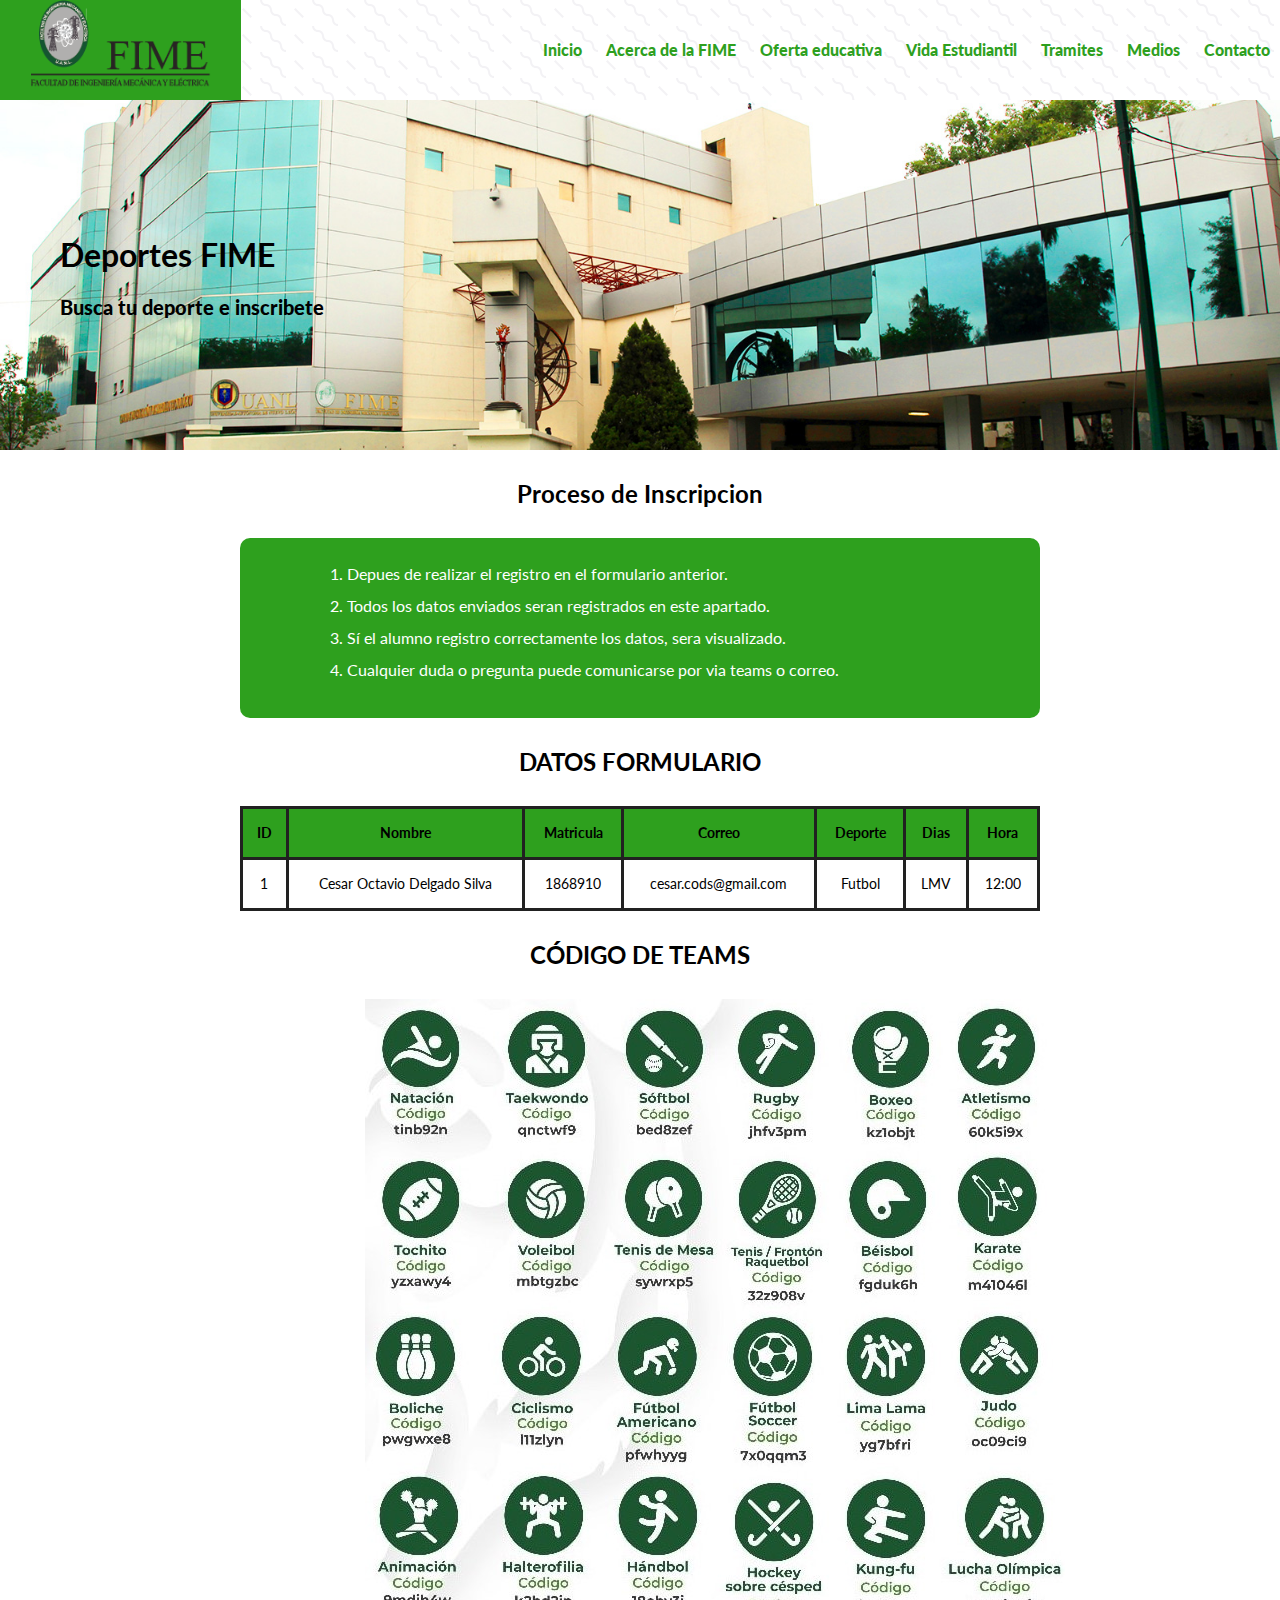
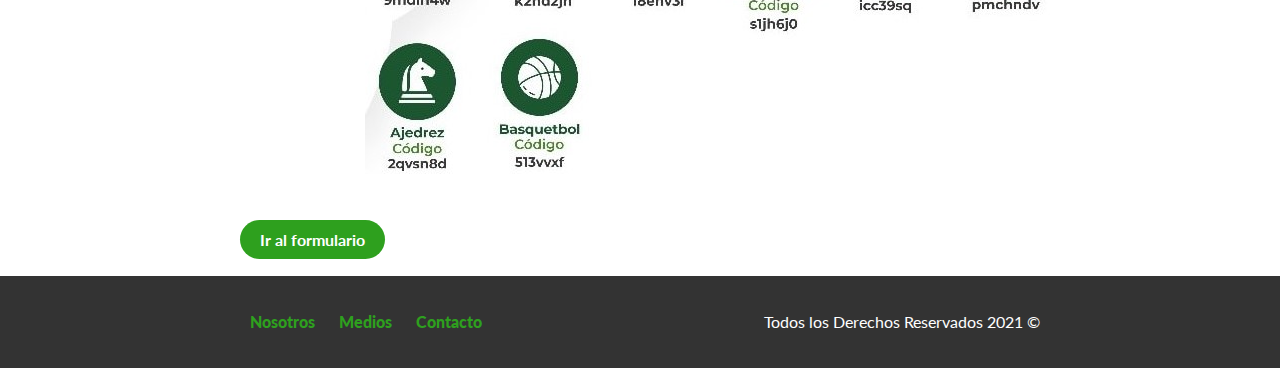
<file: Registro.html>
<!DOCTYPE html>
<html lang="es">
<head>
    <meta charset="UTF-8">
    <meta http-equiv="X-UA-Compatible" content="IE=edge">
    <meta name="viewport" content="width=device-width, initial-scale=1.0">
    <title>FIME</title>
    <link rel="shortcut icon" href="imagenes/Logo_Pestaña.ico">
    <link rel="preconnect" href="https://fonts.gstatic.com">
    <link href="https://fonts.googleapis.com/css2?family=Lato:wght@300;400;700;900&display=swap" rel="stylesheet">
    <link rel="stylesheet" href="css/styles.css">
</head>
<body>
    <nav class="nav-bg">
        <div class="navegacion-1">
            <a href="#"><img src="imagenes/logotipo-FIME.png" alt="Logo-FIME"></a>
        </div>
        <div class="navegacion-2">  
            <a href="#">Inicio</a>
            <a href="#">Acerca de la FIME</a>
            <a href="#">Oferta educativa</a>
            <a href="#">Vida Estudiantil</a>
            <a href="#">Tramites</a>
            <a href="#">Medios</a>
            <a href="#">Contacto</a>
        </div>
    </nav>
    <header class="encabezado">
        <h1 class="encabezado-izq">Deportes FIME</h1>
        <p class="encabezado-izq">Busca tu deporte e inscribete</p>
    </header>
    <main class="contenedor seccion">
        <div class="centrar-texto">   
            <h2>Proceso de Inscripcion</h2>
        </div>
        
        <div class="paso-final seccion">
            <p>1. Depues de realizar el registro en el formulario anterior.</p>
            <p>2. Todos los datos enviados seran registrados en este apartado.</p>
            <p>3. Sí el alumno registro correctamente los datos, sera visualizado.</p>
            <p>4. Cualquier duda o pregunta puede comunicarse por via teams o correo.</p>
        </div>
    </main>

    <section class="contenedor seccion">
        <h2 class="centrar-texto seccion">DATOS FORMULARIO</h2>
        <table class="tabla centrar-texto seccion">
            <thead>
                <th>ID</th>
                <th>Nombre</th>
                <th>Matricula</th>
                <th>Correo</th>                         
                <th>Deporte</th>                
                <th>Dias</th>                
                <th>Hora</th>                
            </thead>
            <tbody>
                <tr>
                    <td>1</td>
                    <td>Cesar Octavio Delgado Silva</td>
                    <td>1868910</td>
                    <td>cesar.cods@gmail.com</td>
                    <td>Futbol</td>
                    <td>LMV</td>
                    <td>12:00</td>
                </tr>
            </tbody>
        </table>
    </section>
    
    <section class="contenedor seccion contenido-codigos">
        <h2 class="centrar-texto seccion">CÓDIGO DE TEAMS </h2>
        <img src="imagenes/Deportes.jpg" alt="Teams codigos">
    </section>

    <div class="contenedor seccion" >
        <a href="index.html" class="enlace seccion">Ir al formulario</a>
    </div>

    <footer class="site-footer seccion">
		<div class="contenedor contenedor-footer">
			<nav class="navegacion-2">
				<a href="#">Nosotros</a>
				<a href="#">Medios</a>
				<a href="#">Contacto</a>
			</nav>
			<p class="copy-right">Todos los Derechos Reservados 2021 &COPY;</p>
		</div>
	</footer>
</body>
</html>
</file>
<file: css/styles.css>
:root {
    --blanco: #ffffff;
    --primario: #2ea01e;
    --secundario: #FFC107;
    --gris: #757575;
    --oscuro: #212121;
    --formulario: #b0ecae;
    --text-form: #4f4f4f;
}

/**Normalizar**/
*{
    margin: 0;
    padding: 0;
}
::-webkit-file-upload-button {
    -webkit-appearance: button; /* 1 */
    font: inherit; /* 2 */
}
button,
input,
optgroup,
select,
textarea {
  font-family: inherit; /* 1 */
  font-size: 100%; /* 1 */
  line-height: 1.15; /* 1 */
  margin: 0; /* 2 */
}
input { /* 1 */
    overflow: visible;
}
select { /* 1 */
    text-transform: none;
}
fieldset {
    padding: 0.35em 0.75em 0.625em;
}  
legend {
    box-sizing: border-box; /* 1 */
    color: inherit; /* 2 */
    display: table; /* 1 */
    max-width: 100%; /* 1 */
    padding: 0; /* 3 */
    white-space: normal; /* 1 */
}
/** BASES **/
html {
	box-sizing: border-box;
	font-size: 62.5%; /** Reset para REMS - 62.5% = 10px de 16px **/
}
body{
	font-family: 'Lato', sans-serif;
	font-size: 1.6rem;
	line-height: 2;
}
.contenedor {
	max-width: 80rem; /** = 800px **/
	margin: 0 auto;
}
h1,h2,h3,p{
    margin: 0;
}
/** Utilidades **/
.seccion {
	margin-top: 2rem;
	margin-bottom: 2rem;
}
.fw-300{
	font-weight: 300;
}
.centrar-texto {
	text-align: center;
}
.contenido-centrado {
	max-width: 62rem;
}
.contenido-codigos{
    max-width: 55rem;
    margin-bottom: 4rem;
}
/** POP UP **/
.btn-pop button {
  padding:1.2rem 2rem;
  background:var(--primario);
  color:var(--blanco);
  font-size:1.4rem;
  font-weight: 700;
  border:none;
  outline:none;
  border-radius:2rem;
  cursor:pointer;
}
.btn-pop button:hover {
    color: var(--secundario);
  }
.popup {
  position:absolute;
  top:-150%;
  left:50%;
  transform:translate(-50%,-50%) scale(1.2);
  opacity:0;
  width:38rem;
  background:#fff;
  border-radius:0.3rem;
  transition:top 0ms ease-in-out 200ms,
             opacity 200ms ease-in-out 0ms,
             transform 200ms ease-in-out 0ms;
}
.popup.active {
  top:50%;
  opacity:1;
  transform:translate(-50%,-50%) scale(1);
  transition:top 0ms ease-in-out 0ms,
             opacity 200ms ease-in-out 0ms,
             transform 200ms ease-in-out 0ms;
}
.popup .head {
  padding:3rem 2rem;
  background: var(--primario);
  text-align:center;
}
.popup .head .icon .box {
  display:inline-block;
  width:7rem;
  height:7rem;
  background:#f5f5f5;
  font-size:4rem;
  line-height:7rem;
  color:#57af57;
  border-radius:50%;
}
.popup .body {
  padding:2rem;
  text-align:center;
}
.popup .body h1 {
  font-size:2rem;
  margin-bottom:1rem;
  color:#222;
}
.popup .body p {
  font-size:1.2rem;
  color:var(--oscuro);
  margin-bottom:2rem;
}
.popup .body .close-btn {
  padding:1rem 2rem;
  border:none;
  color: #FFF;
  background:var(--primario);
  border-radius:2rem;
  font-size:1.4rem;
  font-weight: 700;
  cursor:pointer;
  outline:none;
}
/** Botones **/
.boton {
	color: #fff;
	font-weight: 700;
	text-decoration: none;
	font-size: 1.8rem;
	padding: 1rem 3rem;
	margin-top: 3rem;
    margin-right: 2rem;
	display: inline-block;
	text-align: center;
	border: none;
	-webkit-border-radius: 28;
	-moz-border-radius: 28;
	border-radius: 2.8rem;
}
.boton:hover {
	cursor: pointer;
}
.boton-verde {
	background-color: var(--primario);
}
.boton-verde:hover {
	color: var(--secundario);
}
.enlace{
    background-color: var(--primario);
    color: #ffffff;
    text-decoration: none;
    padding: 1rem 2rem;
    font-weight: 700;
    -webkit-border-radius: 28;
	-moz-border-radius: 28;
	border-radius: 2.8rem;
    margin-right: 2rem;
}
.enlace:hover{
    color: var(--secundario);
} 
/** NAVEGACION **/
.nav-bg{
    height: 10rem;
    display: flex;
    justify-content: space-between;
    background-image: url("data:image/svg+xml,%3Csvg width='52' height='26' viewBox='0 0 52 26' xmlns='http://www.w3.org/2000/svg'%3E%3Cg fill='none' fill-rule='evenodd'%3E%3Cg fill='%239C92AC' fill-opacity='0.12'%3E%3Cpath d='M10 10c0-2.21-1.79-4-4-4-3.314 0-6-2.686-6-6h2c0 2.21 1.79 4 4 4 3.314 0 6 2.686 6 6 0 2.21 1.79 4 4 4 3.314 0 6 2.686 6 6 0 2.21 1.79 4 4 4v2c-3.314 0-6-2.686-6-6 0-2.21-1.79-4-4-4-3.314 0-6-2.686-6-6zm25.464-1.95l8.486 8.486-1.414 1.414-8.486-8.486 1.414-1.414z' /%3E%3C/g%3E%3C/g%3E%3C/svg%3E");
    align-items: center;
}
.navegacion-1{
    padding: 0 3rem;
    background-color: var(--primario);
    height: 10rem;
}
.navegacion-1 a img{
    height: 9rem;
}
.navegacion-2 a{
    font-size: 1.6rem;
    padding: 0 1rem;
    text-decoration: none;
    color: var(--primario);
    font-weight: 900;
}
.navegacion-2 a:hover{
    color: var(--secundario);
}

/** ENCABEZADO **/
.encabezado{
    background-image: url(../imagenes/Facultad.jpg);
    height: 35rem;
    width: 100%;
    font-weight: 900;
    position: relative;
    background-size: cover;
    background-repeat: no-repeat;
    background-position: center center;
    display: flex;
    flex-direction: column;
    justify-content: center;
}
.encabezado p{
    font-size: 2rem;
}
.encabezado-izq{
    padding-left: 6rem;
}
/** MAIN **/
.fotos-deportes{
    display: flex;
    justify-content: space-between;
}
.img-dep{
    height: 230px;
    width: 240px;
    border-radius: 1rem;
}
.pasos{
    background-color: var(--primario);
    height: 23rem;
    border-radius: 1rem;
    padding: 2rem 7rem;
}
.pasos p{
    padding-left: 2rem;
	color:var(--blanco);
}
.pasos p:hover{
    color: var(--secundario);
    font-weight: 700;
}
.forma-icons {
    max-width:80rem;
    display: flex;
    justify-content: space-between;
    align-items: center;
}
.forma-icons p:hover{
    color: var(--primario);
    font-weight: 700;
}
/** FOOTER **/
.site-footer {
	background-color: #333333;
	margin: 0;
}
.copy-right {
	margin: 0;
	color: #ffffff;
}
.contenedor-footer {
	padding: 3rem 0;
	display: flex;
	justify-content: space-between;
}

/** Contacto **/
.contacto p {
	font-size: 1.4rem;
	color: var(--text-form);
	margin: 2rem 0 0 0;
}
legend {
	font-size: 2.4rem;
	color: var(--text-form);
}
label {
	font-weight: 700;
	text-transform: uppercase;
	display: block;
}
input:not([type="submit"]),
select {
    padding: 1rem;
    display: block;
    width: 100%;
    background-color: var(--formulario);
    margin-bottom: 2rem;
    border: none;
    border-radius: 1rem;
}
input{
    max-width: 58rem;
}
input[type="radio"]{
    width: auto;
    margin: 0;
}
select {
    -webkit-appearance: none;
    appearance: none;
}
.forma-contacto {
    max-width:40rem;
    display: flex;
    justify-content: space-between;
    align-items: center;
}
/** REGISTRO CRUD**/
.paso-final{
    background-color: var(--primario);
    height: 14rem;
    border-radius: 1rem;
    padding: 2rem 7rem;
}
.paso-final p{
    padding-left: 2rem;
	color:var(--blanco);
}
.paso-final p:hover{
    color: var(--secundario);
    font-weight: 700;
}
.tabla{
    width: 100%;
    text-align: center;
    border-collapse: collapse;
    border: solid 0.3rem #212121;
    font-size: 1.4rem;
}
.tabla tr,th,td{
    padding: 1rem;
    border: solid 0.3rem #212121;
}
.tabla tbody tr:hover{
    background-color: var(--secundario);
}
thead{
    background-color: var(--primario);
}
</file>
